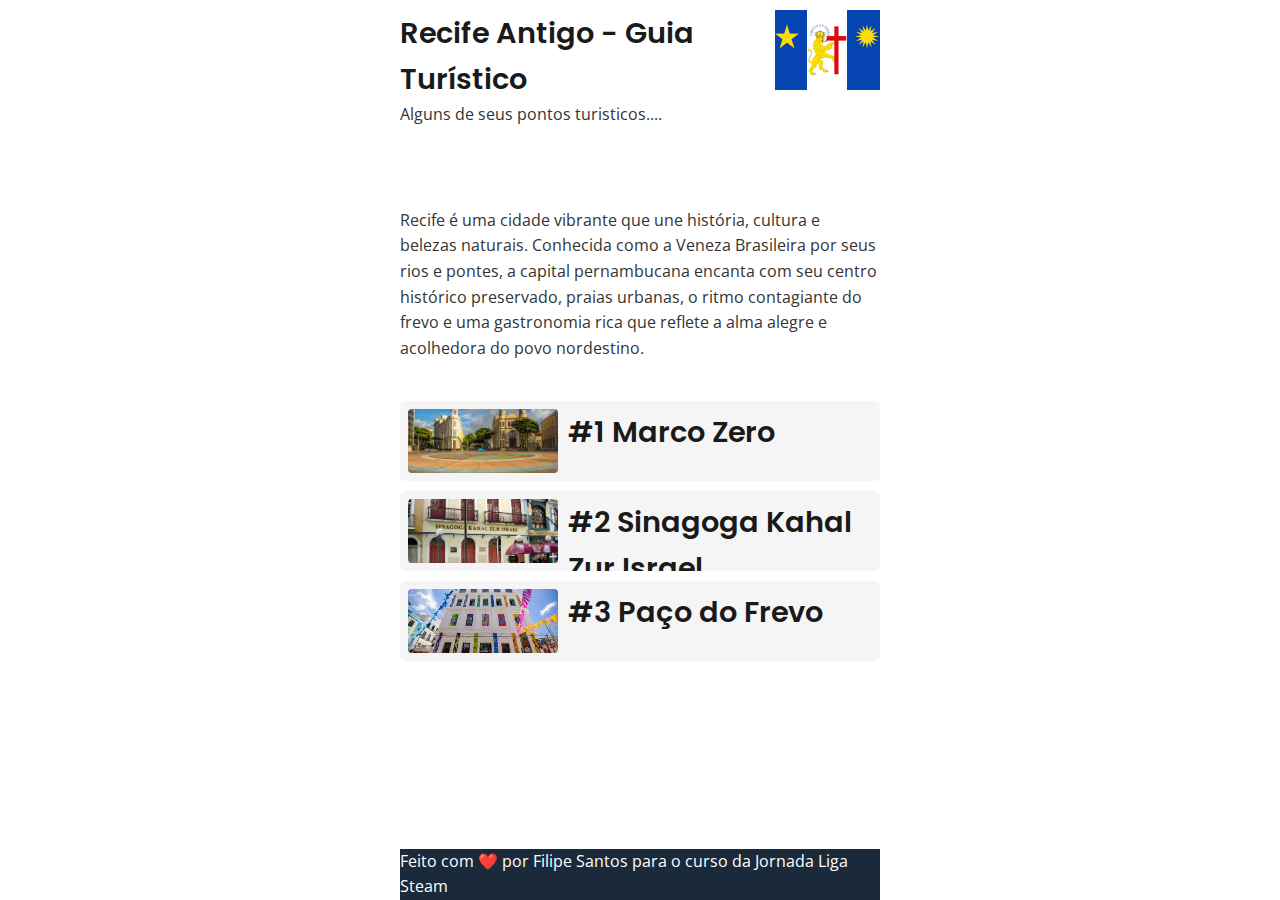
<file: index.html>
<!DOCTYPE html>
<html lang="en">
<head>
    <meta charset="UTF-8">
    <meta name="viewport" content="width=device-width, initial-scale=1.0">
    <link rel="stylesheet" href="/paginas/estilos/inicial_style.css">
    <link rel="preconnect" href="https://googleapis.com">
    <link rel="preconnect" href="https://gstatic.com" crossorigin>
    <link href="https://fonts.googleapis.com/css2?family=Poppins:wght@400;600;700&family=Open+Sans:wght@400;600&display=swap" rel="stylesheet">
    <title>Pagina inicial</title>
</head>
<body>
    <header class="header-container">
        <div class="title-text-container">        
            <h1>Recife Antigo - Guia Turístico</h1>
            <p>Alguns de seus pontos turisticos....</p>
        </div>
        <div class="title-img-container">
            <img src="/fotos/Bandeira_de_Recife.png" alt="bandeira de Recife">
        </div>
    </header>

    <main>
        <section class="main-first-section">
            <p>
                Recife é uma cidade vibrante que une história, cultura e belezas naturais. Conhecida como a Veneza Brasileira por seus rios e pontes, a capital pernambucana encanta com seu centro histórico preservado, praias urbanas, o ritmo contagiante do frevo e uma gastronomia rica que reflete a alma alegre e acolhedora do povo nordestino.
            </p>
        </section>
        <section>
            <a href="/paginas/marco_zero.html">
            <section>
                <div class="body-section-item">
                    <img src="/fotos/marco_zero.jpg" alt="marco zero">
                    <h2>#1 Marco Zero</h2>
                </div>
            </section>
            </a>

            <a href="/paginas/sinagoga.html">
            <section>
                <div class="body-section-item">
                    <img src="/fotos/Sinagoga-kahal-zur-israel-recife.jpg" alt="marco zero">
                    <h2>#2 Sinagoga Kahal Zur Israel</h2>
                </div>
            </section>
            </a>
            <a href="/paginas/paco_do_frevo.html">
            <section>
                <div class="body-section-item">
                    <img src="/fotos/paco_do_frevo.jpg" alt="marco zero">
                    <h2>#3 Paço do Frevo</h2>
                </div>
            </section>
            </a>
        </section>
    </main>

    <footer><p>Feito com ❤️ por Filipe Santos para o curso da Jornada Liga Steam</p></footer>
</body>
</html>
</file>
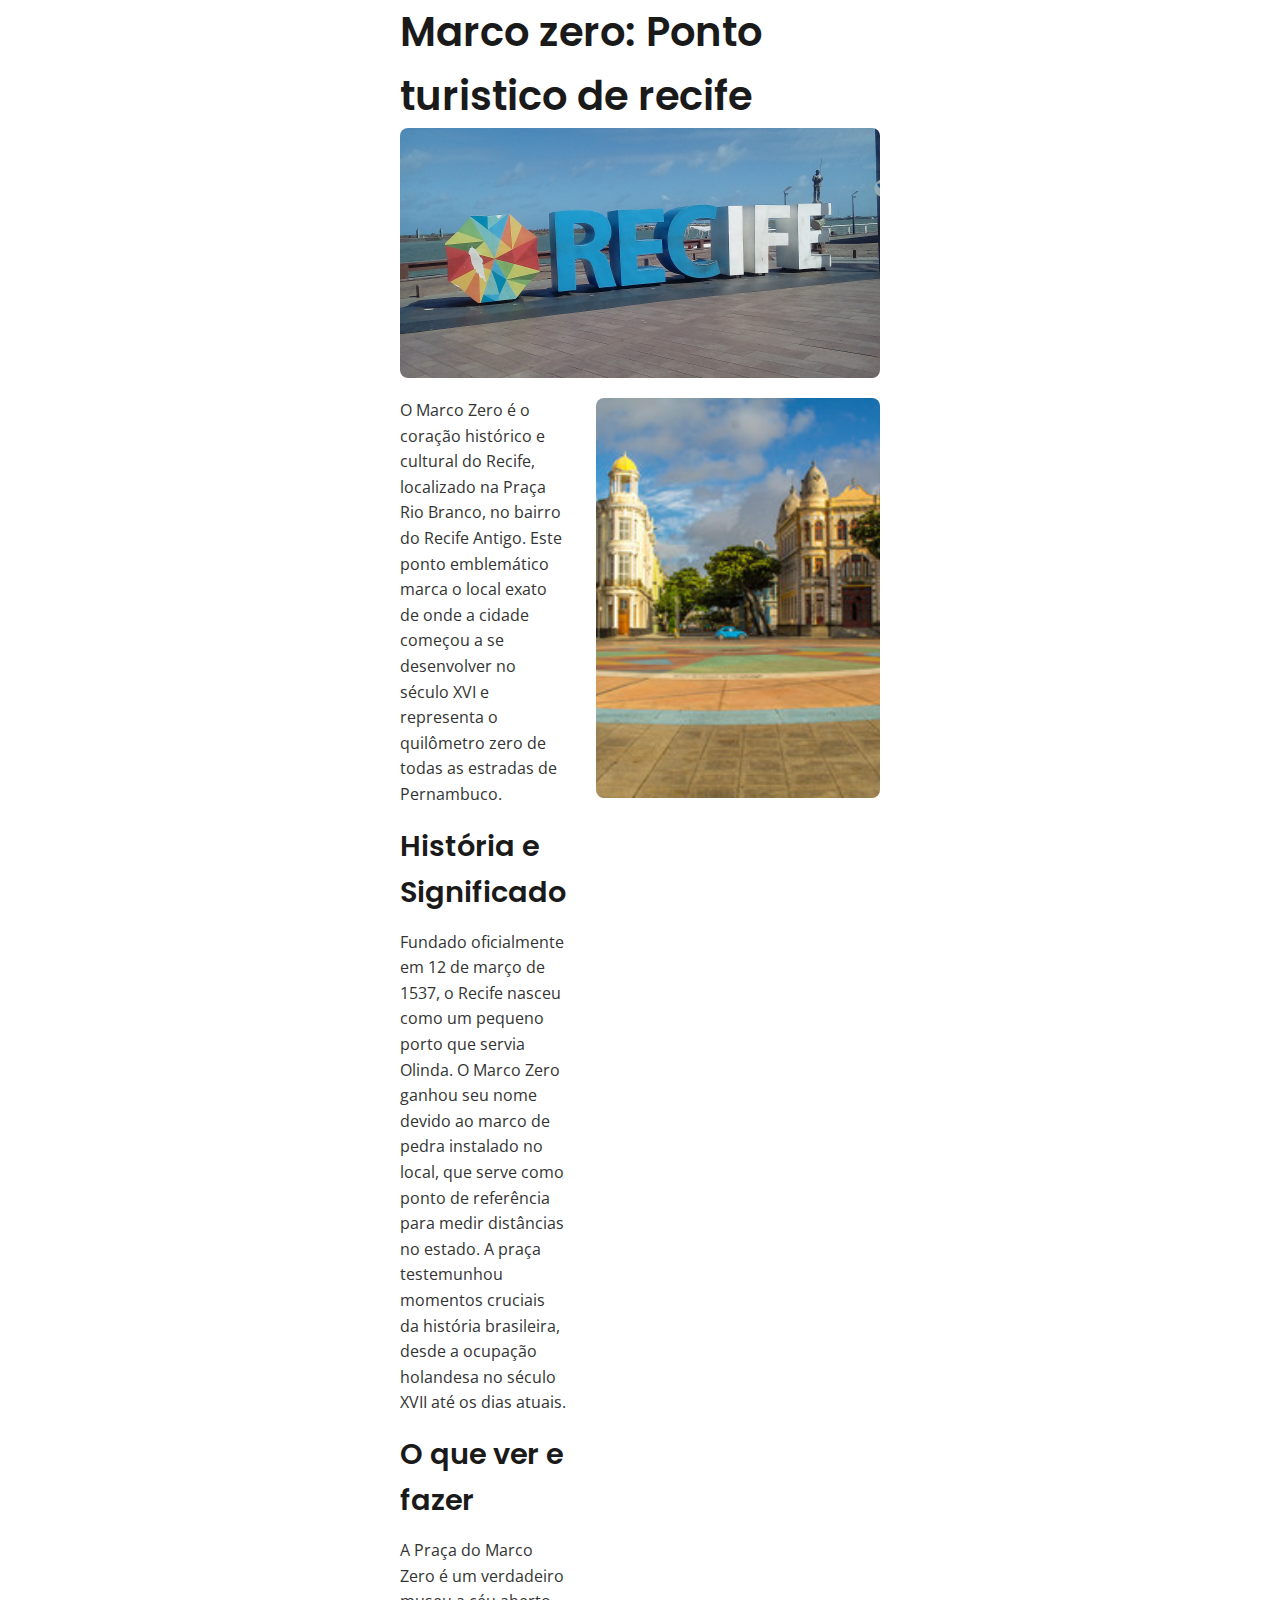
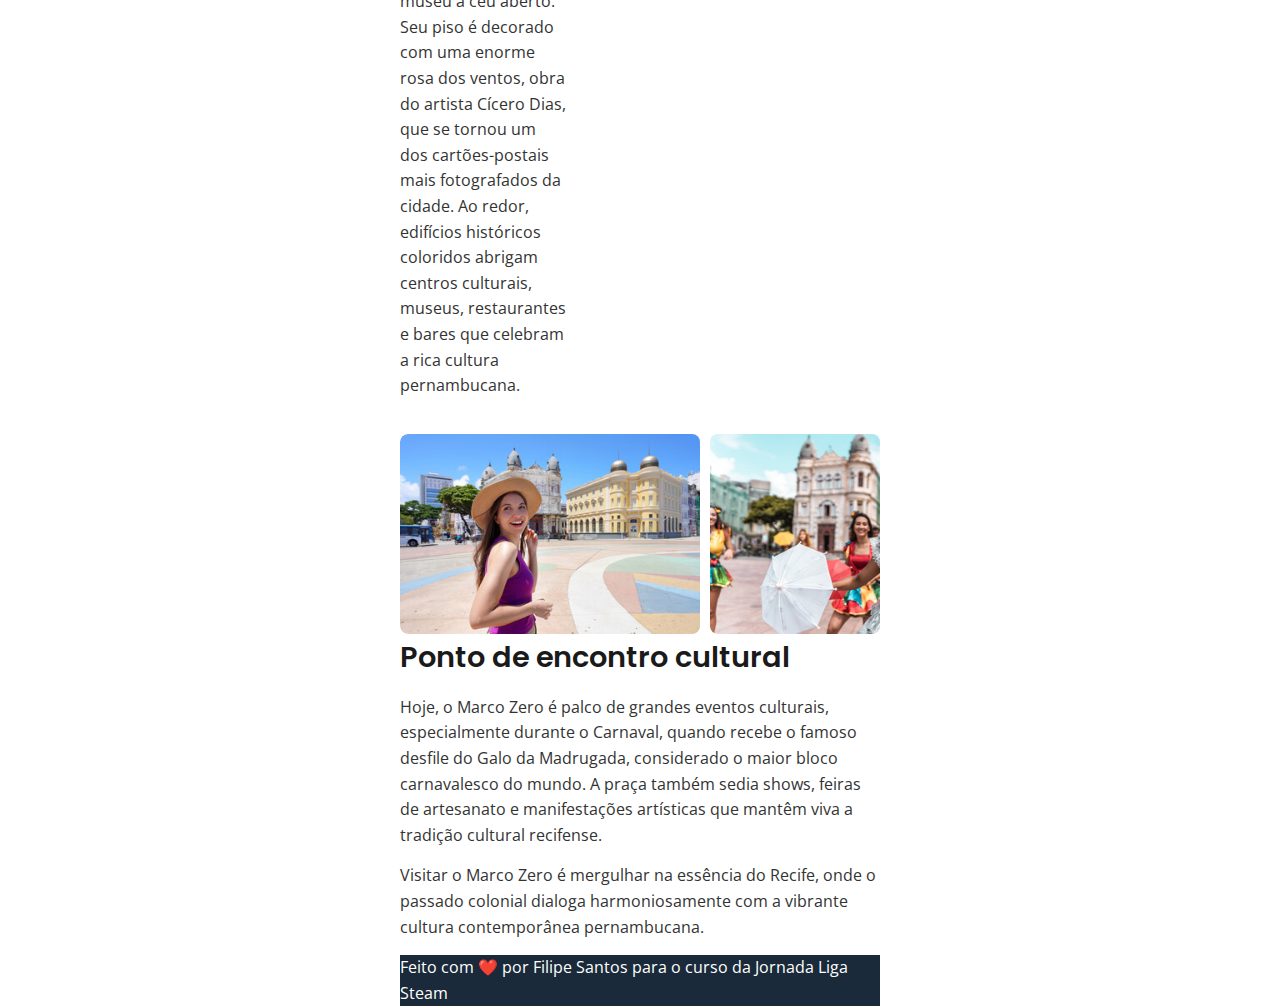
<file: paginas/index.html>
<!DOCTYPE html>
<html lang="en">
<head>
    <meta charset="UTF-8">
    <meta name="viewport" content="width=device-width, initial-scale=1.0">
    <link rel="stylesheet" href="/paginas/estilos/style.css">
    <link rel="preconnect" href="https://googleapis.com">
    <link rel="preconnect" href="https://gstatic.com" crossorigin>
    <link href="https://fonts.googleapis.com/css2?family=Poppins:wght@400;600;700&family=Open+Sans:wght@400;600&display=swap" rel="stylesheet">
    <title>Marco zero: Ponto turistico de recife</title>
</head>
<body>
    <header>
        <h1>Marco zero: Ponto turistico de recife</h1>
        <div class="img-header-container"><img src="/fotos/placa_marco_zero.jpg" alt="marco"></div>
    </header>
    <body>
        <section class="text-img-container">
            <div class="texto">
                <p>
                    O Marco Zero é o coração histórico e cultural do Recife, localizado na Praça Rio Branco, no bairro do Recife Antigo. Este ponto emblemático marca o local exato de onde a cidade começou a se desenvolver no século XVI e representa o quilômetro zero de todas as estradas de Pernambuco.
                </p>
                
                <h2>História e Significado</h2>
                <p>
                    Fundado oficialmente em 12 de março de 1537, o Recife nasceu como um pequeno porto que servia Olinda. O Marco Zero ganhou seu nome devido ao marco de pedra instalado no local, que serve como ponto de referência para medir distâncias no estado. A praça testemunhou momentos cruciais da história brasileira, desde a ocupação holandesa no século XVII até os dias atuais.
                </p>
                
                <h2>O que ver e fazer</h2>
                <p>
                    A Praça do Marco Zero é um verdadeiro museu a céu aberto. Seu piso é decorado com uma enorme rosa dos ventos, obra do artista Cícero Dias, que se tornou um dos cartões-postais mais fotografados da cidade. Ao redor, edifícios históricos coloridos abrigam centros culturais, museus, restaurantes e bares que celebram a rica cultura pernambucana.
                </p>
            </div>
            <div class="img-section-container">
                <img src="/fotos/marco_zero.jpg" alt="praca-marco-zero">
            </div>
        </section>
        <section>
            <div class="img-second-section-container">
                <img src="/fotos/mulher_sorrindo.jpg" alt="mulher_sorrindo">
                <img src="/fotos/mulheres_dancando.jpg" alt="mulheres_dancando">
            </div>
            <div class="texto-second-container">
                <h2>Ponto de encontro cultural</h2>
                <p>
                    Hoje, o Marco Zero é palco de grandes eventos culturais, especialmente durante o Carnaval, quando recebe o famoso desfile do Galo da Madrugada, considerado o maior bloco carnavalesco do mundo. A praça também sedia shows, feiras de artesanato e manifestações artísticas que mantêm viva a tradição cultural recifense.
                </p>
                <p>
                    Visitar o Marco Zero é mergulhar na essência do Recife, onde o passado colonial dialoga harmoniosamente com a vibrante cultura contemporânea pernambucana.
                </p>
            </div>
        </section>
    </body>
    <footer>
        <p>Feito com ❤️ por Filipe Santos para o curso da Jornada Liga Steam</p>
    </footer>
</body>
</html>
</file>
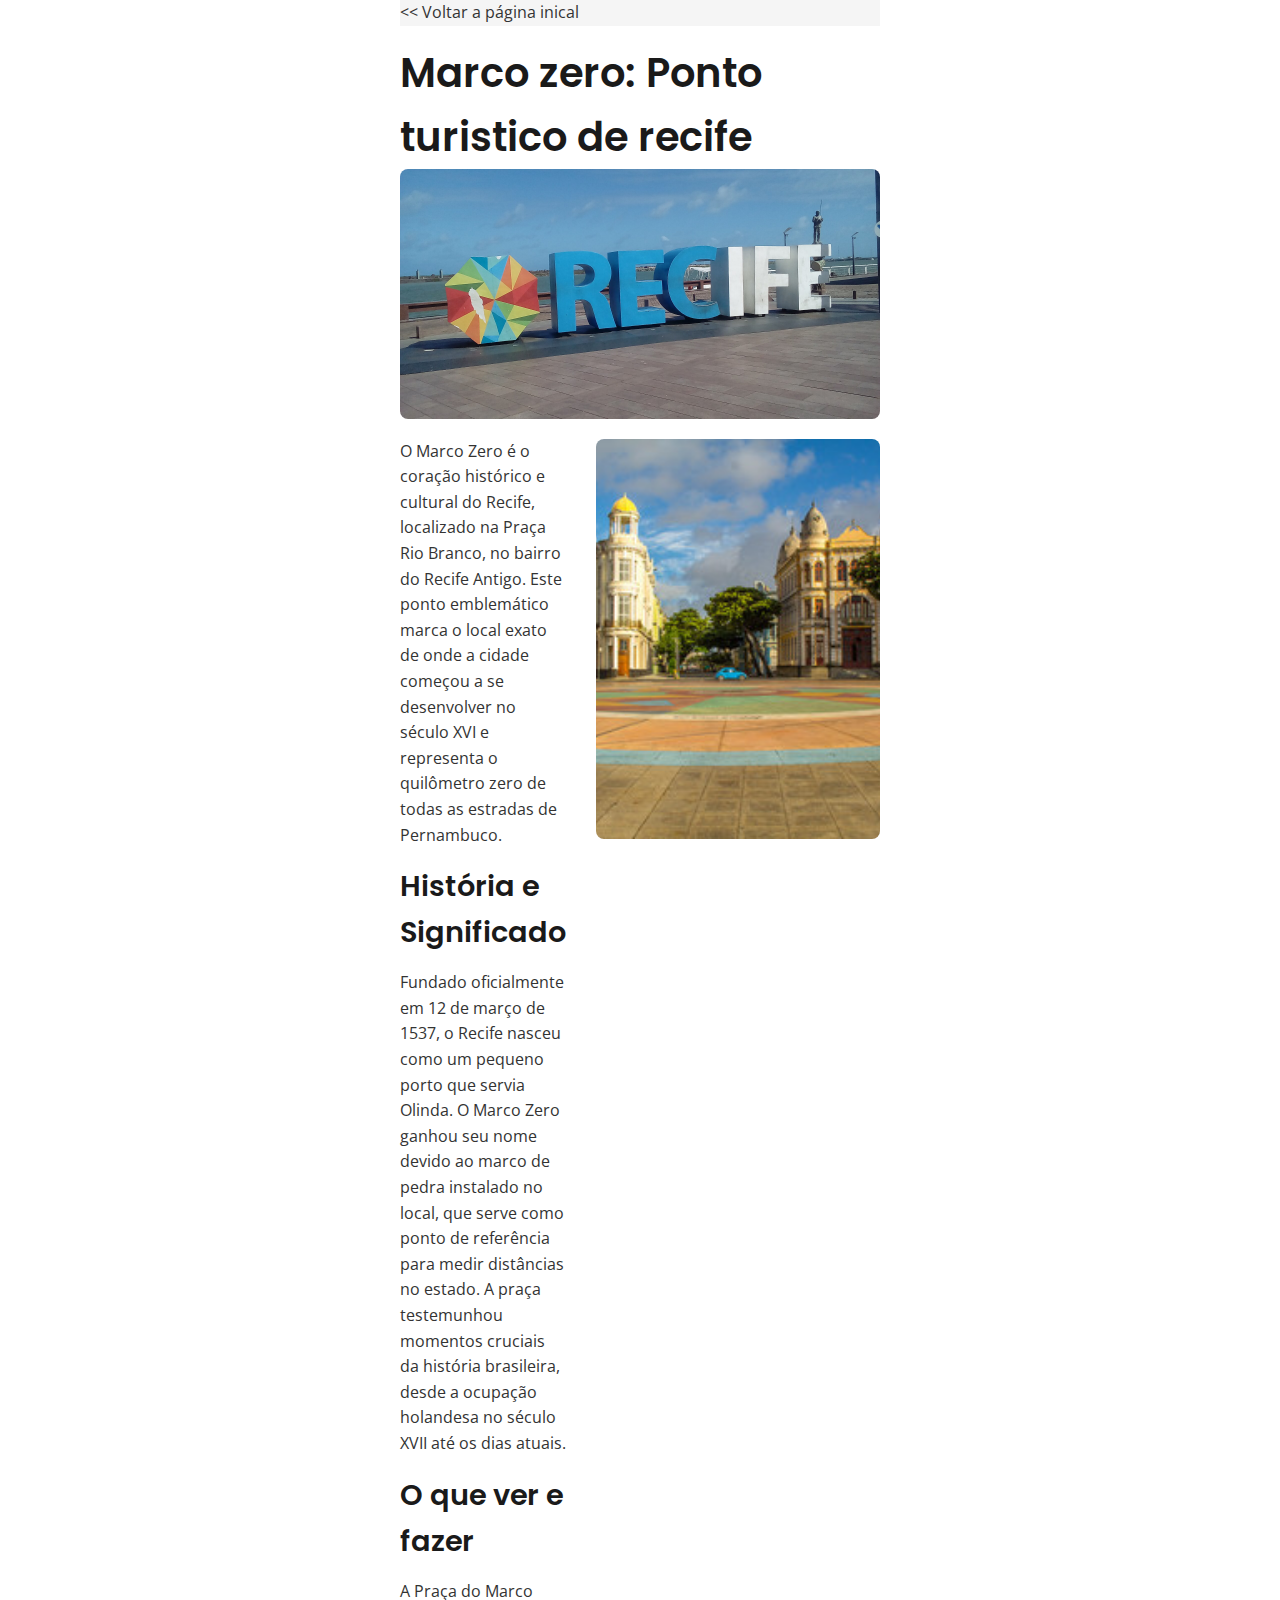
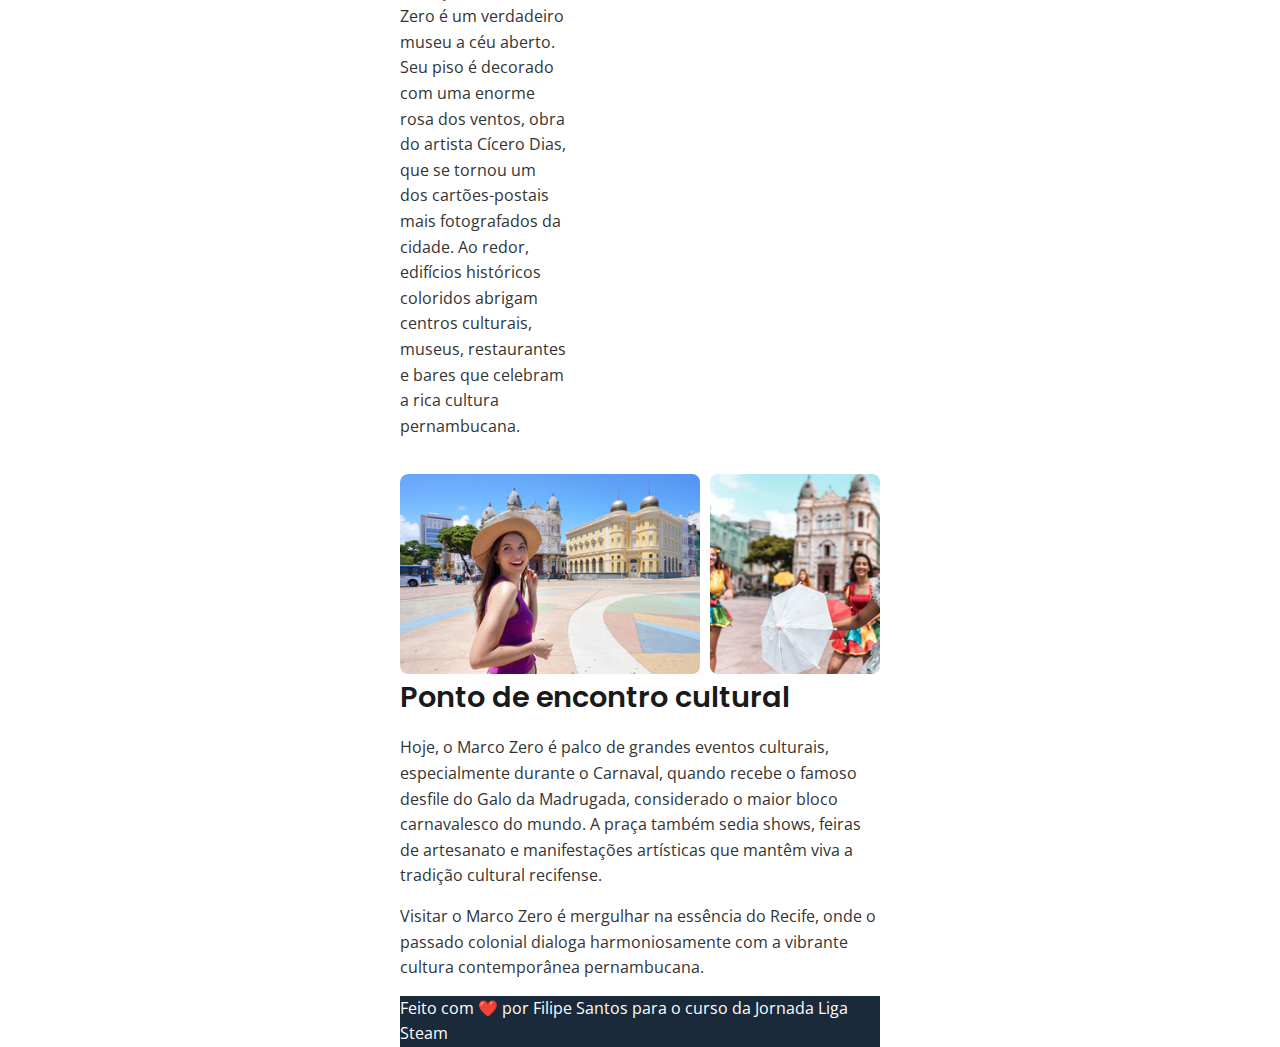
<file: paginas/marco_zero.html>
<!DOCTYPE html>
<html lang="en">
<head>
    <meta charset="UTF-8">
    <meta name="viewport" content="width=device-width, initial-scale=1.0">
    <link rel="stylesheet" href="/paginas/estilos/style.css">
    <link rel="preconnect" href="https://googleapis.com">
    <link rel="preconnect" href="https://gstatic.com" crossorigin>
    <link href="https://fonts.googleapis.com/css2?family=Poppins:wght@400;600;700&family=Open+Sans:wght@400;600&display=swap" rel="stylesheet">
    <title>Marco zero: Ponto turistico de recife</title>
</head>
<body>
    <header>
        <a href="/index.html"><p><< Voltar a página inical</p></a>
        <h1>Marco zero: Ponto turistico de recife</h1>
        <div class="img-header-container"><img src="/fotos/placa_marco_zero.jpg" alt="marco"></div>
    </header>
    <main>
        <section class="text-img-container">
            <div class="texto">
                <p>
                    O Marco Zero é o coração histórico e cultural do Recife, localizado na Praça Rio Branco, no bairro do Recife Antigo. Este ponto emblemático marca o local exato de onde a cidade começou a se desenvolver no século XVI e representa o quilômetro zero de todas as estradas de Pernambuco.
                </p>
                
                <h2>História e Significado</h2>
                <p>
                    Fundado oficialmente em 12 de março de 1537, o Recife nasceu como um pequeno porto que servia Olinda. O Marco Zero ganhou seu nome devido ao marco de pedra instalado no local, que serve como ponto de referência para medir distâncias no estado. A praça testemunhou momentos cruciais da história brasileira, desde a ocupação holandesa no século XVII até os dias atuais.
                </p>
                
                <h2>O que ver e fazer</h2>
                <p>
                    A Praça do Marco Zero é um verdadeiro museu a céu aberto. Seu piso é decorado com uma enorme rosa dos ventos, obra do artista Cícero Dias, que se tornou um dos cartões-postais mais fotografados da cidade. Ao redor, edifícios históricos coloridos abrigam centros culturais, museus, restaurantes e bares que celebram a rica cultura pernambucana.
                </p>
            </div>
            <div class="img-section-container">
                <img src="/fotos/marco_zero.jpg" alt="praca-marco-zero">
            </div>
        </section>
        <section>
            <div class="img-second-section-container">
                <img src="/fotos/mulher_sorrindo.jpg" alt="mulher_sorrindo">
                <img src="/fotos/mulheres_dancando.jpg" alt="mulheres_dancando">
            </div>
            <div class="texto-second-container">
                <h2>Ponto de encontro cultural</h2>
                <p>
                    Hoje, o Marco Zero é palco de grandes eventos culturais, especialmente durante o Carnaval, quando recebe o famoso desfile do Galo da Madrugada, considerado o maior bloco carnavalesco do mundo. A praça também sedia shows, feiras de artesanato e manifestações artísticas que mantêm viva a tradição cultural recifense.
                </p>
                <p>
                    Visitar o Marco Zero é mergulhar na essência do Recife, onde o passado colonial dialoga harmoniosamente com a vibrante cultura contemporânea pernambucana.
                </p>
            </div>
        </section>
    </main>
    <footer>
        <p>Feito com ❤️ por Filipe Santos para o curso da Jornada Liga Steam</p>
    </footer>
</body>
</html>
</file>
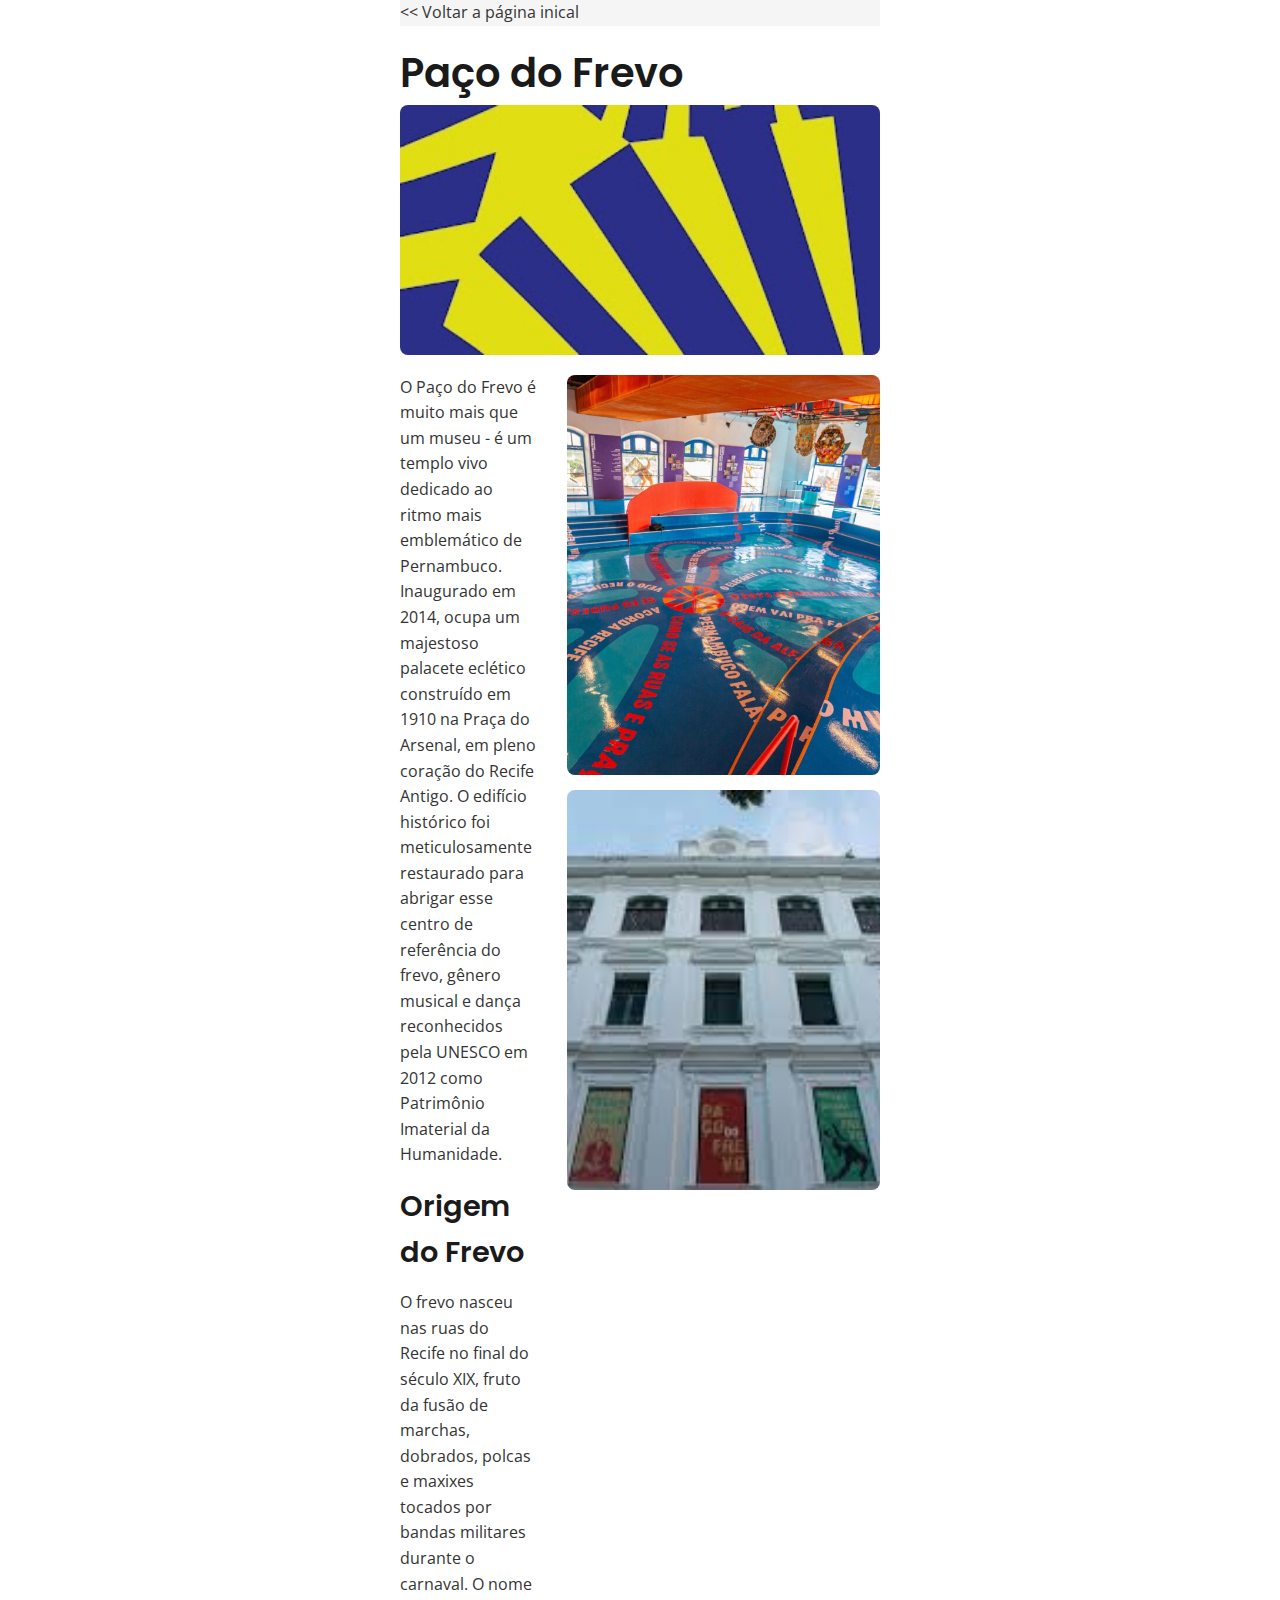
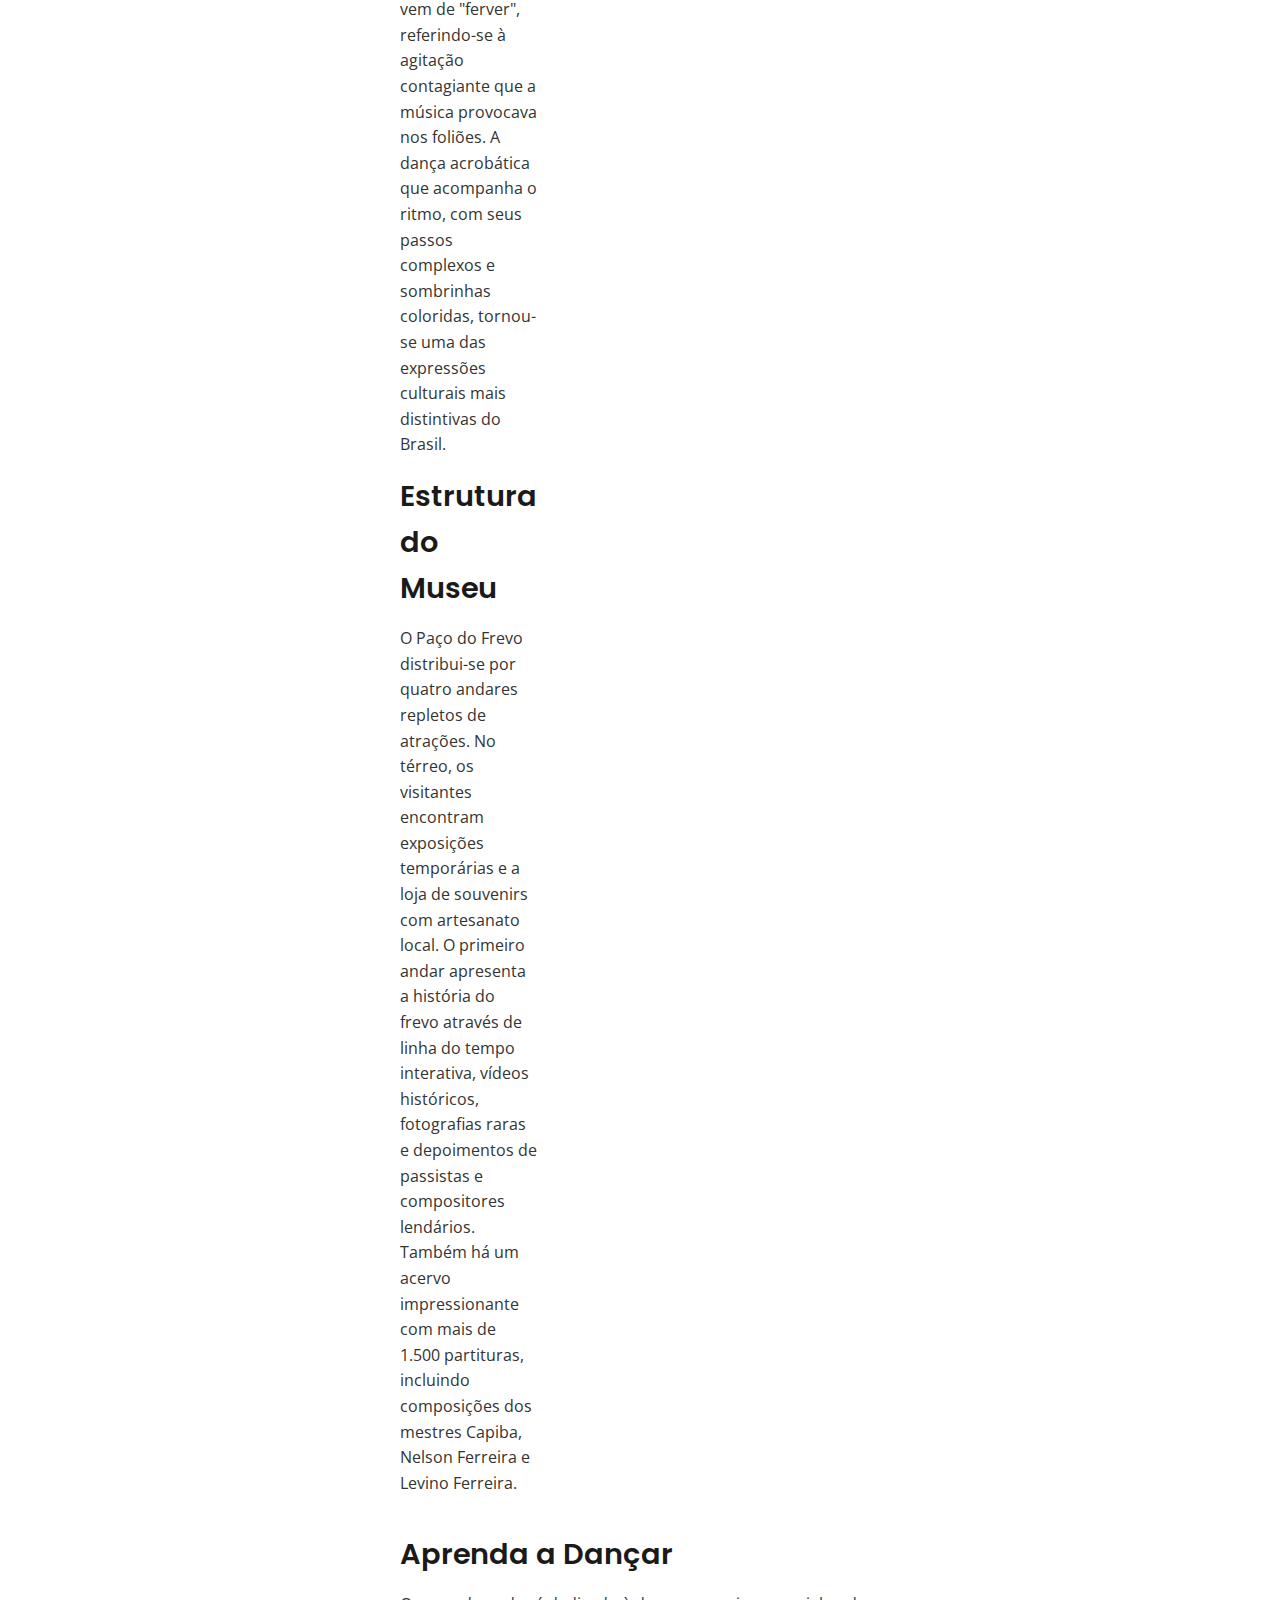
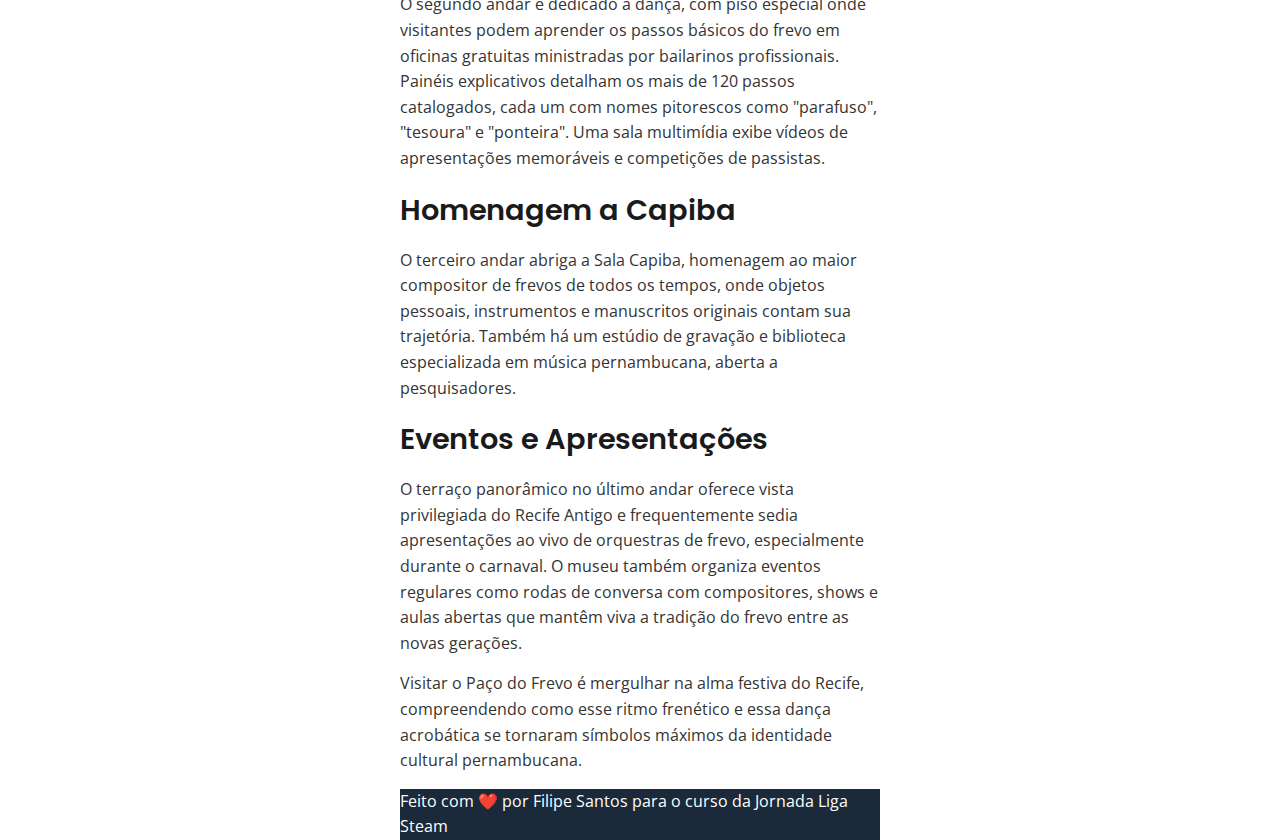
<file: paginas/paco_do_frevo.html>
<!DOCTYPE html>
<html lang="en">
<head>
    <meta charset="UTF-8">
    <meta name="viewport" content="width=device-width, initial-scale=1.0">
    <link rel="stylesheet" href="/paginas/estilos/style.css">
    <link rel="preconnect" href="https://googleapis.com">
    <link rel="preconnect" href="https://gstatic.com" crossorigin>
    <link href="https://fonts.googleapis.com/css2?family=Poppins:wght@400;600;700&family=Open+Sans:wght@400;600&display=swap" rel="stylesheet">
    <title>Paço do frevo</title>
</head>
<body>
    <header>
        <a href="/index.html"><p><< Voltar a página inical</p></a>
        <h1>Paço do Frevo</h1>
        <div class="img-header-container"><img src="/fotos/paco_do_frevo_banner.jpg" alt="paço do frevo"></div>
    </header>
    <main>
        <section class="text-img-container">
            <div class="texto">
                <p>
                    O Paço do Frevo é muito mais que um museu - é um templo vivo dedicado ao ritmo mais emblemático de Pernambuco. Inaugurado em 2014, ocupa um majestoso palacete eclético construído em 1910 na Praça do Arsenal, em pleno coração do Recife Antigo. O edifício histórico foi meticulosamente restaurado para abrigar esse centro de referência do frevo, gênero musical e dança reconhecidos pela UNESCO em 2012 como Patrimônio Imaterial da Humanidade.
                </p>
                
                <h2>Origem do Frevo</h2>
                <p>
                    O frevo nasceu nas ruas do Recife no final do século XIX, fruto da fusão de marchas, dobrados, polcas e maxixes tocados por bandas militares durante o carnaval. O nome vem de "ferver", referindo-se à agitação contagiante que a música provocava nos foliões. A dança acrobática que acompanha o ritmo, com seus passos complexos e sombrinhas coloridas, tornou-se uma das expressões culturais mais distintivas do Brasil.
                </p>
                
                <h2>Estrutura do Museu</h2>
                <p>
                    O Paço do Frevo distribui-se por quatro andares repletos de atrações. No térreo, os visitantes encontram exposições temporárias e a loja de souvenirs com artesanato local. O primeiro andar apresenta a história do frevo através de linha do tempo interativa, vídeos históricos, fotografias raras e depoimentos de passistas e compositores lendários. Também há um acervo impressionante com mais de 1.500 partituras, incluindo composições dos mestres Capiba, Nelson Ferreira e Levino Ferreira.
                </p>
    
            </div>
            <div class="img-section-container">
                <img src="/fotos/paco_do_frevo_interior.jpg" alt="paço do frevo">
                <img src="/fotos/paco_do_frevo_interior2.jpg" alt="paço do frevo">
            </div>
        </section>
        <section>
            <div class="texto-second-container">
                <h2>Aprenda a Dançar</h2>
                <p>
                    O segundo andar é dedicado à dança, com piso especial onde visitantes podem aprender os passos básicos do frevo em oficinas gratuitas ministradas por bailarinos profissionais. Painéis explicativos detalham os mais de 120 passos catalogados, cada um com nomes pitorescos como "parafuso", "tesoura" e "ponteira". Uma sala multimídia exibe vídeos de apresentações memoráveis e competições de passistas.
                </p>
                
                <h2>Homenagem a Capiba</h2>
                <p>
                    O terceiro andar abriga a Sala Capiba, homenagem ao maior compositor de frevos de todos os tempos, onde objetos pessoais, instrumentos e manuscritos originais contam sua trajetória. Também há um estúdio de gravação e biblioteca especializada em música pernambucana, aberta a pesquisadores.
                </p>
                
                <h2>Eventos e Apresentações</h2>
                <p>
                    O terraço panorâmico no último andar oferece vista privilegiada do Recife Antigo e frequentemente sedia apresentações ao vivo de orquestras de frevo, especialmente durante o carnaval. O museu também organiza eventos regulares como rodas de conversa com compositores, shows e aulas abertas que mantêm viva a tradição do frevo entre as novas gerações.
                </p>
                
                <p>
                    Visitar o Paço do Frevo é mergulhar na alma festiva do Recife, compreendendo como esse ritmo frenético e essa dança acrobática se tornaram símbolos máximos da identidade cultural pernambucana.
                </p>
            </div>
        </section>
    </main>
    <footer>
        <p>Feito com ❤️ por Filipe Santos para o curso da Jornada Liga Steam</p>
    </footer>
</body>
</html>
</file>
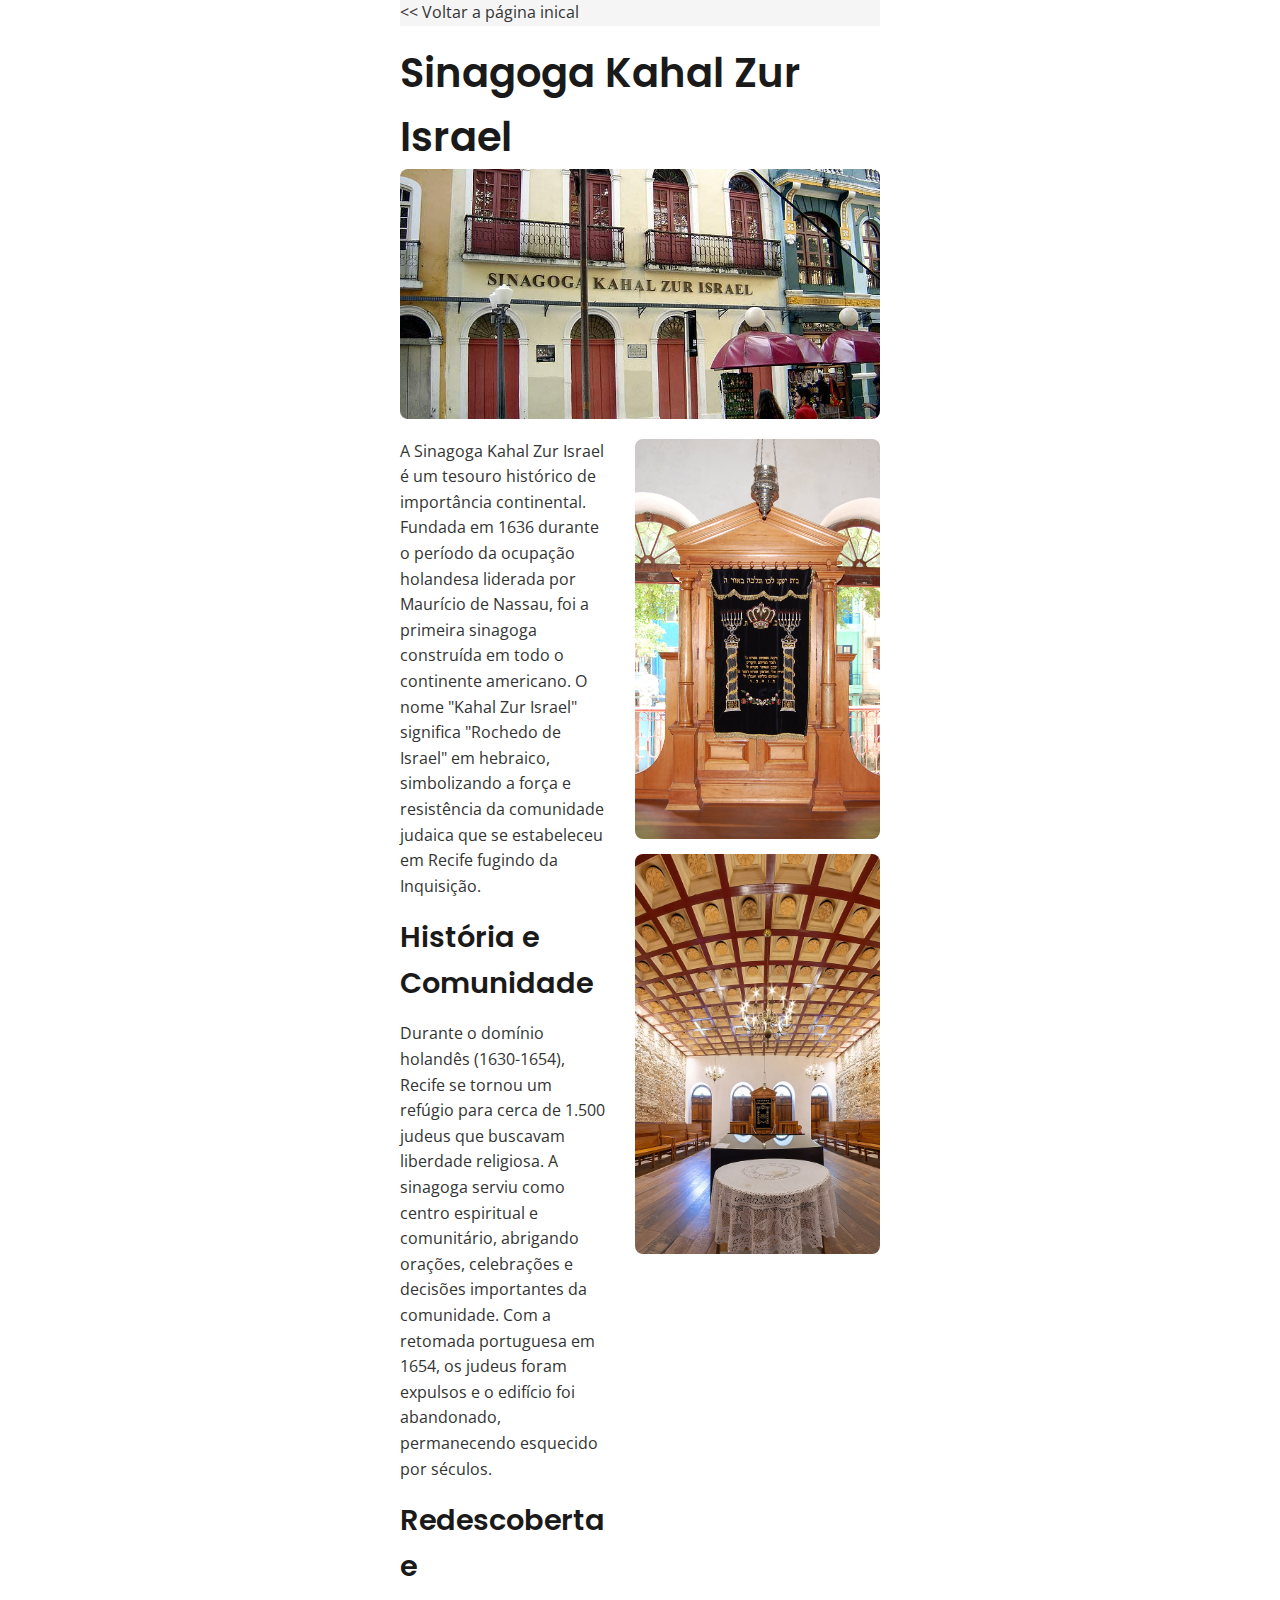
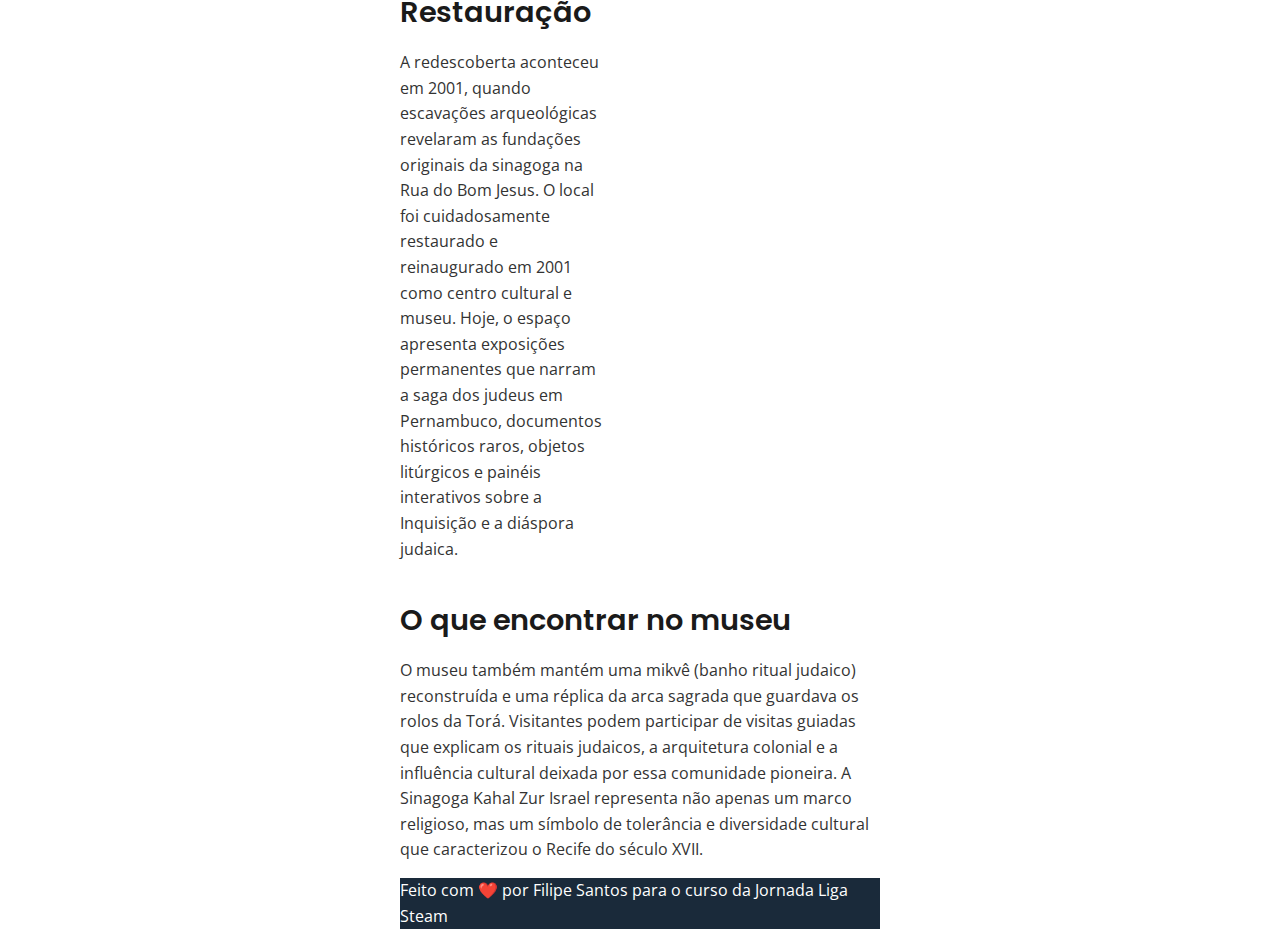
<file: paginas/sinagoga.html>
<!DOCTYPE html>
<html lang="en">
<head>
    <meta charset="UTF-8">
    <meta name="viewport" content="width=device-width, initial-scale=1.0">
    <link rel="stylesheet" href="/paginas/estilos/style.css">
    <link rel="preconnect" href="https://googleapis.com">
    <link rel="preconnect" href="https://gstatic.com" crossorigin>
    <link href="https://fonts.googleapis.com/css2?family=Poppins:wght@400;600;700&family=Open+Sans:wght@400;600&display=swap" rel="stylesheet">
    <title>Sinagoga</title>
</head>
<body>
    <header>
        <a href="/index.html"><p><< Voltar a página inical</p></a>
        <h1>Sinagoga Kahal Zur Israel</h1>
        <div class="img-header-container"><img src="/fotos/Sinagoga-kahal-zur-israel-recife.jpg" alt="sinagoga"></div>
    </header>
    <main>
        <section class="text-img-container">
            <div class="texto">
                <p>
                    A Sinagoga Kahal Zur Israel é um tesouro histórico de importância continental. Fundada em 1636 durante o período da ocupação holandesa liderada por Maurício de Nassau, foi a primeira sinagoga construída em todo o continente americano. O nome "Kahal Zur Israel" significa "Rochedo de Israel" em hebraico, simbolizando a força e resistência da comunidade judaica que se estabeleceu em Recife fugindo da Inquisição.
                </p>
                
                <h2>História e Comunidade</h2>
                <p>
                    Durante o domínio holandês (1630-1654), Recife se tornou um refúgio para cerca de 1.500 judeus que buscavam liberdade religiosa. A sinagoga serviu como centro espiritual e comunitário, abrigando orações, celebrações e decisões importantes da comunidade. Com a retomada portuguesa em 1654, os judeus foram expulsos e o edifício foi abandonado, permanecendo esquecido por séculos.
                </p>
                
                <h2>Redescoberta e Restauração</h2>
                <p>
                    A redescoberta aconteceu em 2001, quando escavações arqueológicas revelaram as fundações originais da sinagoga na Rua do Bom Jesus. O local foi cuidadosamente restaurado e reinaugurado em 2001 como centro cultural e museu. Hoje, o espaço apresenta exposições permanentes que narram a saga dos judeus em Pernambuco, documentos históricos raros, objetos litúrgicos e painéis interativos sobre a Inquisição e a diáspora judaica.
                </p>
            </div>
            <div class="img-section-container">
                <img src="/fotos/Kahal_Zur_Israel_interior.jpg" alt="interior sinagoga">
                <img src="/fotos/Kahal_Zur_Israel_interior2.jpg" alt="interior sinagoga">
            </div>
        </section>
        <section>
            <div class="texto-second-container">
                <h2>O que encontrar no museu</h2>
                <p>
                    O museu também mantém uma mikvê (banho ritual judaico) reconstruída e uma réplica da arca sagrada que guardava os rolos da Torá. Visitantes podem participar de visitas guiadas que explicam os rituais judaicos, a arquitetura colonial e a influência cultural deixada por essa comunidade pioneira. A Sinagoga Kahal Zur Israel representa não apenas um marco religioso, mas um símbolo de tolerância e diversidade cultural que caracterizou o Recife do século XVII.
                </p>
            </div>
        </section>
    </main>
    <footer>
        <p>Feito com ❤️ por Filipe Santos para o curso da Jornada Liga Steam</p>
    </footer>
</body>
</html>
</file>
<file: paginas/estilos/inicial_style.css>
/* Reset CSS - Remove estilos padrão do navegador */
* {
    margin: 0;
    padding: 0;
    box-sizing: border-box;
}

/* Configurações básicas do HTML e Body */
html {
    font-size: 16px; /* Tamanho base da fonte */
    scroll-behavior: smooth; /* Scroll suave */
    height: 100vh;
}

body {
    font-family: Arial, Helvetica, sans-serif;
    line-height: 1.6;
    color: #333;
    background-color: #fff;
    margin: 0 400px;
    

}

/* Links */
a {
    text-decoration: none;
    color: inherit;
}

a:hover {
    text-decoration: underline;
}

/* Listas */
ul, ol {
    list-style: none;
}

/* Imagens */
img {
    max-width: 100%;
    height: auto;
    display: block;
}

/* Botões */
button {
    cursor: pointer;
    border: none;
    background: none;
    font-family: inherit;
}

/* Inputs */
input, textarea, select {
    font-family: inherit;
    font-size: inherit;
}

/* No CSS */
body {
    font-family: 'Open Sans', sans-serif;
    font-size: 16px;
    line-height: 1.6;
    color: #333;
}

h1, h2, h3, h4, h5, h6 {
    font-family: 'Poppins', sans-serif;
    font-weight: 600;
    color: #1a1a1a;
}

h1 {
    font-size: 1.8rem;
}

h2 {
    font-size: 1.8rem;
    margin-bottom: 15px;
}

p {
    margin-bottom: 15px;
}


html, body {
    height: 100%;
}

body {
    display: flex;
    flex-direction: column;
    min-height: 100vh; /* Ocupa altura total da tela */
}

main {
    flex: 1; /* Ocupa todo espaço disponível */
}


footer {
    background-color: #1a2a3a;
    color: #ffffff;
    margin-top: auto;
    display: flex;
    justify-content: center; /* Alinha horizontal */
    align-items: center; /* Alinha vertical */
    min-height: 50px; /* Altura mínima */
}

footer p {
    margin-bottom: 0;
}

.header-container {
    margin-top: 10px;
    display: flex;
    justify-content: space-between;
    align-items: stretch;
}

.title-img-container, .body-section-item{
    overflow: hidden;
    height: 80px;
}

.title-img-container img, .body-section-item img{
    width: 100%;
    height: 100%;
    object-fit: cover; /* Preenche sem distorcer */
    object-position: center; /* Centraliza */
}

.title-text-container h1, .title-text-container p{
    margin-bottom: 0;
}

.title-text-container {
    min-height: max-content;
}

.main-first-section {
    margin-top: 80px;
    margin-bottom: 40px;
}

.body-section-item{
    display: flex;
    align-items: flex-start;
    gap: 10px;
    background-color: #f5f5f5;
    border-radius: 5px;
    padding: 8px;
    margin-bottom: 10px;
}

.body-section-item img {
    max-width: 150px;
    max-height: 150px;
    border-radius: 4px;
}

a:hover {
    text-decoration: none;
}
</file>
<file: paginas/estilos/style.css>
/* Reset CSS - Remove estilos padrão do navegador */
* {
    margin: 0;
    padding: 0;
    box-sizing: border-box;
}

/* Configurações básicas do HTML e Body */
html {
    font-size: 16px; /* Tamanho base da fonte */
    scroll-behavior: smooth; /* Scroll suave */
}

body {
    font-family: Arial, Helvetica, sans-serif;
    line-height: 1.6;
    color: #333;
    background-color: #fff;
    margin: 0 400px;
}

/* Links */
a {
    text-decoration: none;
    color: inherit;
}

a:hover {
    text-decoration: underline;
}

/* Listas */
ul, ol {
    list-style: none;
}

/* Imagens */
img {
    max-width: 100%;
    height: auto;
    display: block;
}

/* Botões */
button {
    cursor: pointer;
    border: none;
    background: none;
    font-family: inherit;
}

/* Inputs */
input, textarea, select {
    font-family: inherit;
    font-size: inherit;
}

/* No CSS */
body {
    font-family: 'Open Sans', sans-serif;
    font-size: 16px;
    line-height: 1.6;
    color: #333;
}

h1, h2, h3, h4, h5, h6 {
    font-family: 'Poppins', sans-serif;
    font-weight: 600;
    color: #1a1a1a;
}

h1 {
    font-size: 2.5rem;
}

h2 {
    font-size: 1.8rem;
    margin-bottom: 15px;
}

p {
    margin-bottom: 15px;
}

.img-header-container, .img-second-section-container{
    height: 250px;
    border-radius: 8px;
    overflow: hidden;
}

.img-header-container img, .img-section-container img{
    width: 100%;
    height: 100%;
    object-fit: cover;
}

.text-img-container{
    display: flex;
    gap: 30px;
    align-items: stretch;
    margin: 20px auto;

}

.text-img-container img {
    flex: 1;
    border-radius: 8px;
    overflow-y: auto;
    max-height: 400px;
}

.texto {
    flex: 1;
}
.img-second-section-container {
    display: flex;
    gap: 10px;
    height: 200px;
    border-radius: 8px; 
}

.img-second-section-container img {
    width: 100%; 
    height: 100%; 
    border-radius: 8px;
    object-fit: cover;
    object-position: center; 
}

.img-section-container img {
    margin-bottom: 15px;
}

header p {
    background-color: #f5f5f5;
}

header a:hover{
    text-decoration: none;

}

footer {
    background-color: #1a2a3a;
    color: #ffffff;
    margin-top: auto;
    display: flex;
    justify-content: center; /* Alinha horizontal */
    align-items: center; /* Alinha vertical */
    min-height: 50px; /* Altura mínima */
}

footer p {
    margin-bottom: 0;
}
</file>
